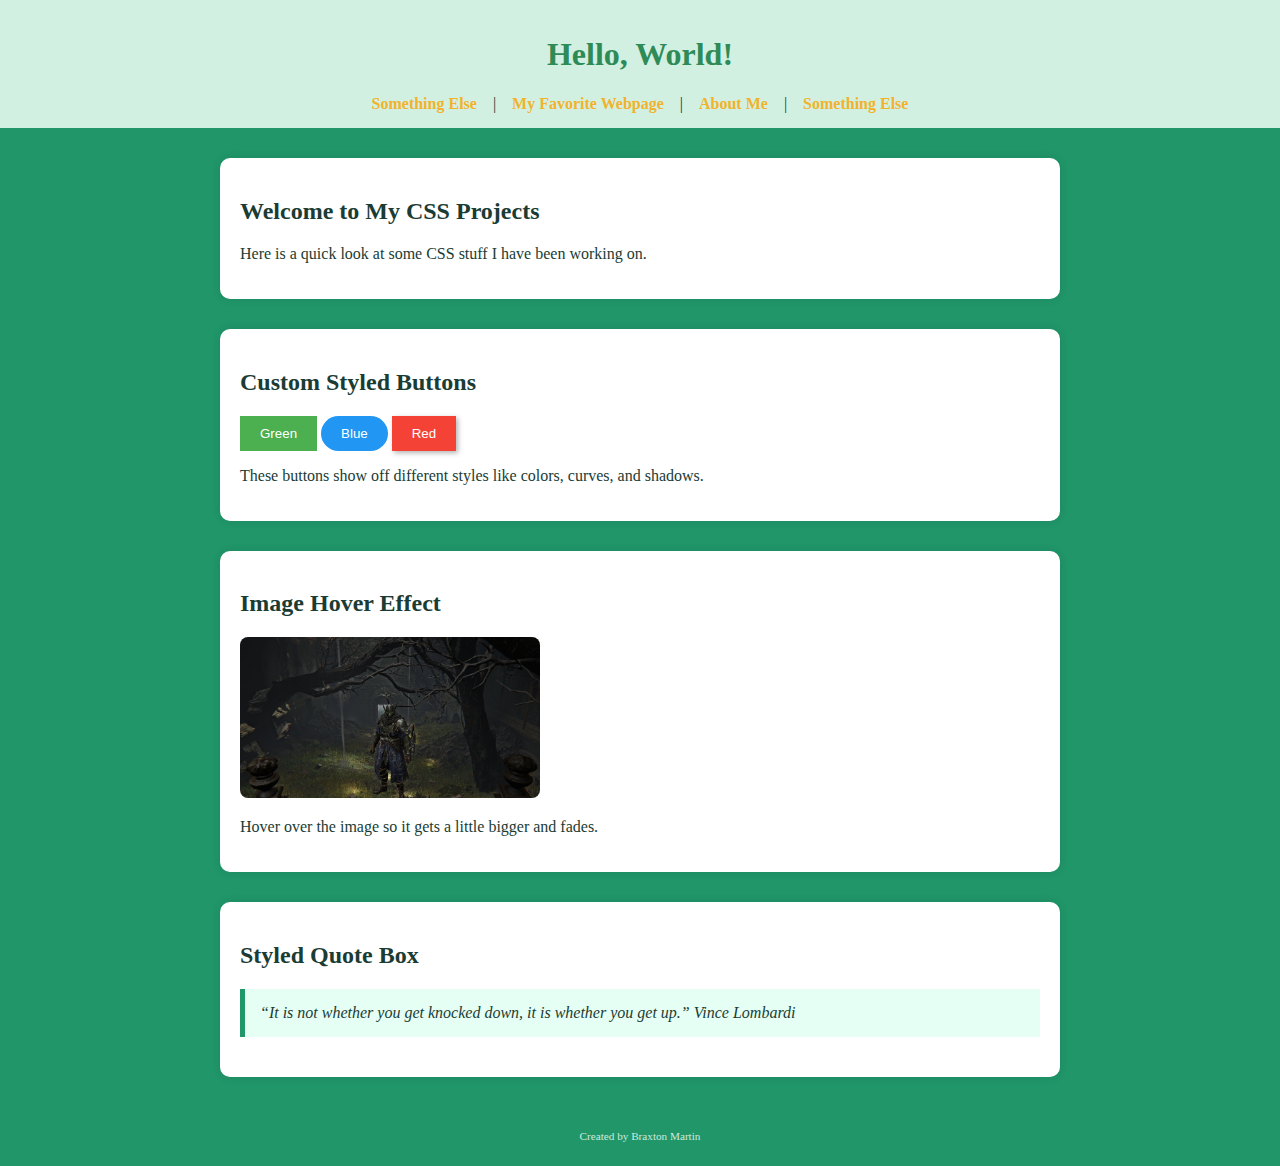
<file: Projects/cssProjects/index.html>
<!DOCTYPE html>
<html lang="en">
<head>
    <meta charset="UTF-8">
    <meta name="viewport" content="width=device-width, initial-scale=1.0">
    <title>CSS Projects</title>
    <link rel="stylesheet" href="../css/styles.css">
</head>
<body>
    <header>
        <h1 style="color:seagreen">Hello, World!</h1>
        <nav>
            <a href="[insert social media]">Something Else</a> |
            <a href="https://nwscc.edu/">My Favorite Webpage</a> |
            <a href="../index.html">About Me</a> |
            <a href="[insert url]">Something Else</a>
        </nav>
    </header>

    <main>
        <section id="intro">
             <h2>Welcome to My CSS Projects</h2>
             <p>Here is a quick look at some CSS stuff I have been working on.</p>
        </section>
        <section id="project1">
            <h2>Custom Styled Buttons</h2>
            <button class="btn-primary">Green</button>
            <button class="btn-rounded">Blue</button>
            <button class="btn-shadow">Red</button>
            <p>These buttons show off different styles like colors, curves, and shadows.</p>
        </section>
        <section id="project2">
            <h2>Image Hover Effect</h2>
        <img src="../img/myphoto.jpg.png" alt="Hover Image" class="hover-img" width="300">
        <p>Hover over the image so it gets a little bigger and fades.</p>
        </section>
        <section id="project3">
             <h2>Styled Quote Box</h2>
            <blockquote class="quote-box">
            “It is not whether you get knocked down, it is whether you get up.” Vince Lombardi
            </blockquote>
        </section>
    </main>

    <footer>
        <p>Created by Braxton Martin</p>
    </footer>
    <script src="../js/script.js"></script>
</body>
</html>
</file>
<file: Projects/css/styles.css>
/* style.css */
body {
  background-color: #209669; /* sea green */
  font-family: 'Times New Roman', Times, serif;
  color: #fdfdfd; /* soft white text */
  margin: 0;
  padding: 0;
}

/* Header styles */
header {
  background-color: #d2f0e1; /* pale mint */
  color: #1a3c34; /* deep green text */
  padding: 15px;
  text-align: center;
}

/* Navigation styles */
nav a {
  color: #f1b32c; /* warm gold */
  text-decoration: none;
  margin: 0 12px;
  font-weight: bold;
}

nav a:hover {
  color: #ffffff;
  text-decoration: underline;
}

/* Footer styles */
footer {
  font-size: 0.7em;
  text-align: center;
  padding: 12px;
  color: #cceadf; /* soft mint */
}

/* Section styling */
section {
  background-color: #ffffff;
  color: #1a3c34;
  padding: 20px;
  margin: 30px auto;
  max-width: 800px;
  border-radius: 10px;
  box-shadow: 0 0 10px rgba(0,0,0,0.1);
}

/* Button styles */
.btn-primary {
  background-color: #4CAF50;
  color: white;
  padding: 10px 20px;
  border: none;
  cursor: pointer;
}

.btn-rounded {
  background-color: #2196F3;
  color: white;
  padding: 10px 20px;
  border-radius: 20px;
  border: none;
  cursor: pointer;
}

.btn-shadow {
  background-color: #f44336;
  color: white;
  padding: 10px 20px;
  box-shadow: 2px 2px 5px rgba(0,0,0,0.3);
  border: none;
  cursor: pointer;
}

/* Image hover effect */
.hover-img {
  transition: transform 0.3s ease, opacity 0.3s ease;
  border-radius: 8px;
}

.hover-img:hover {
  transform: scale(1.05);
  opacity: 0.8;
}

/* Quote box styling */
.quote-box {
  font-style: italic;
  background-color: #e6fff5;
  border-left: 5px solid #209669;
  padding: 15px;
  margin: 20px 0;
  color: #1a3c34;
}
</file>
